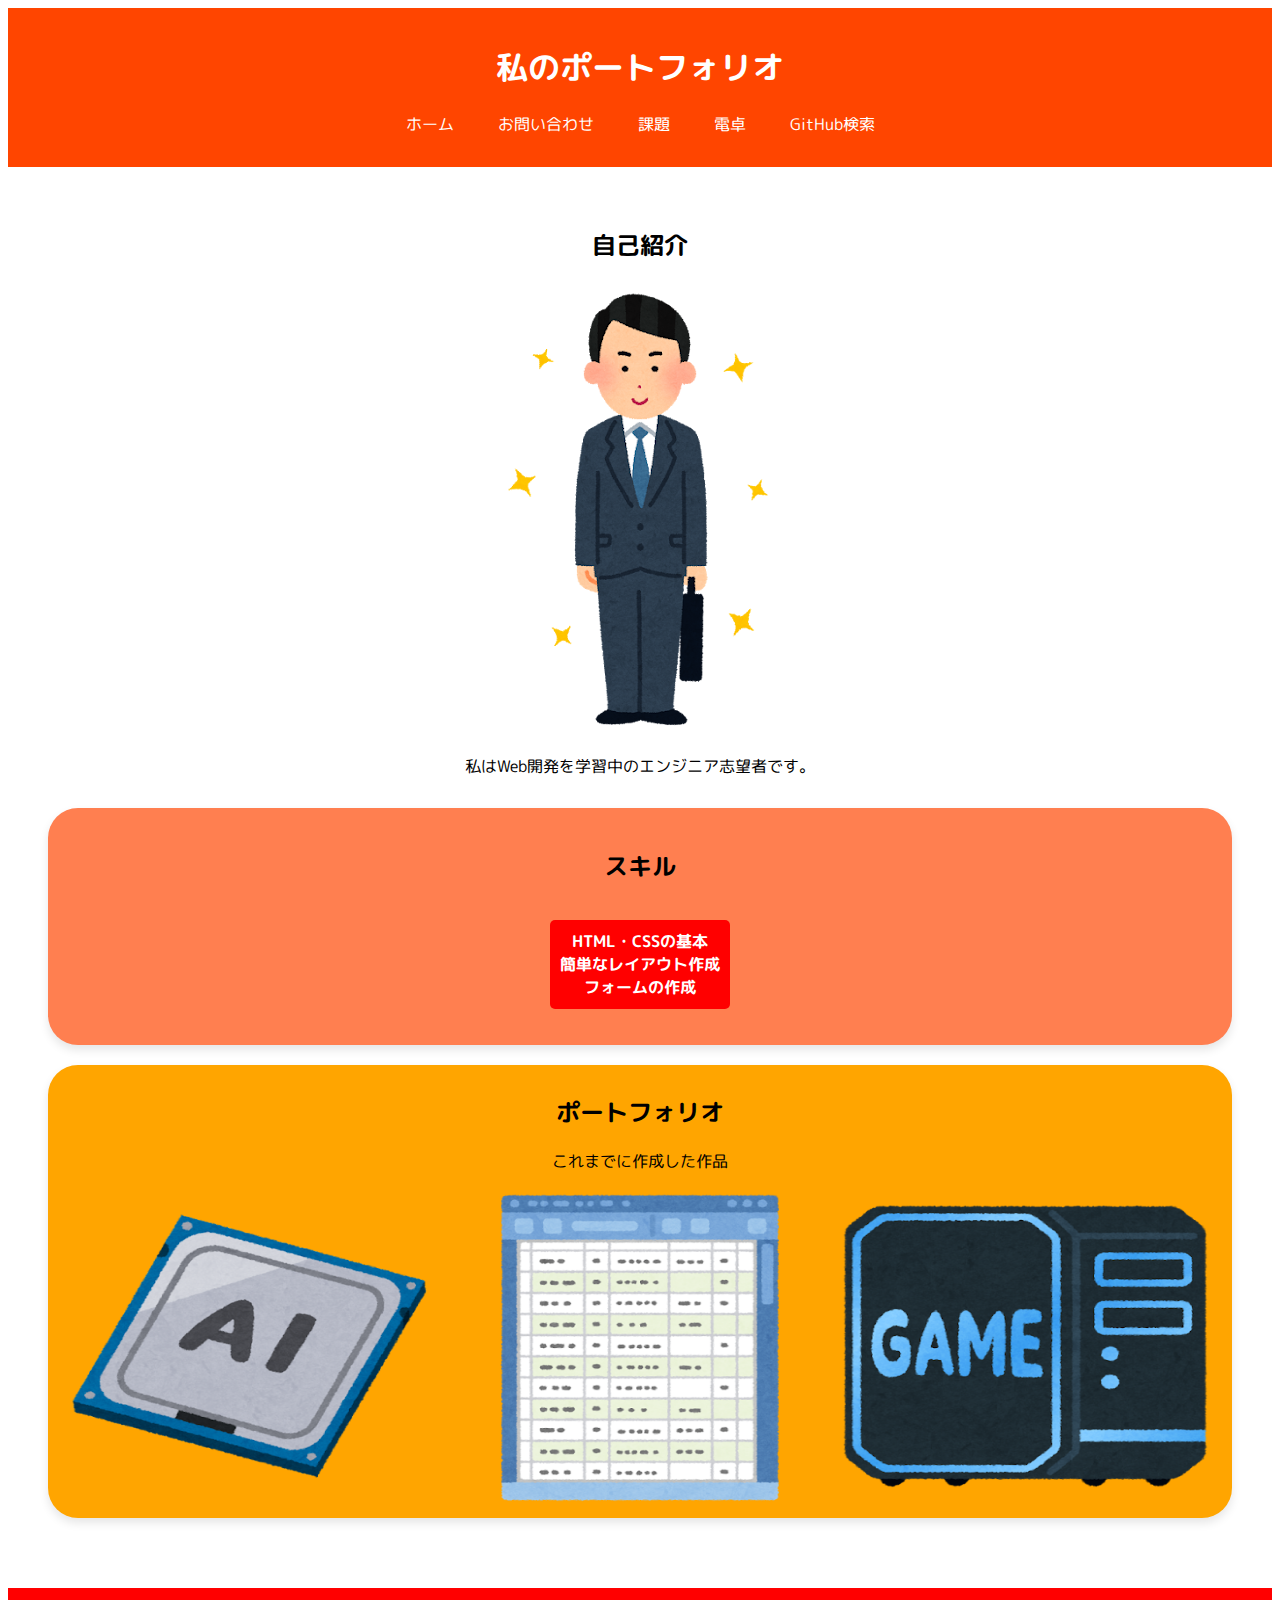
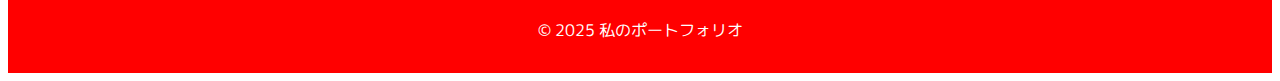
<file: index.html>
<!DOCTYPE html>
<html lang="ja">
<head>
    <meta charset="UTF-8">
    <meta name="viewport" content="width=device-width, initial-scale=1.0">
    <title>ポートフォリオ</title>
    <link rel="stylesheet" href="start-folder/CSS/style.css">
</head>
<body>
    <header>
        <h1>私のポートフォリオ</h1>
        <nav>
            <ul class="nav_list">
            <li><a href="index.html">ホーム</a></li>
            <li><a href="start-folder/contact.html">お問い合わせ</a></li>
            <li><a href="start-folder/work.html">課題</a></li>
            <li><a href="start-folder/calculate.html">電卓</a></li>
            <li><a href="start-folder/githubsearch.html">GitHub検索</a></li>
            </ul>
        </nav>
    </header>
    <main>
        <section class="introduction">
            <h2>自己紹介</h2>
            <img src="start-folder/img/human.png" alt="プロフィール写真" class="profile-img">
            <p>私はWeb開発を学習中のエンジニア志望者です。</p>
        </section>
        <section class="skills">
            <h2>スキル</h2>
            <ul class="skill-list">
                <li>HTML・CSSの基本</li>
                <li>簡単なレイアウト作成</li>
                <li>フォームの作成</li>
            </ul>
        </section>
        <section class="portfolio">
            <h2>ポートフォリオ</h2>
            <p>これまでに作成した作品</p>
            <div class="my-work">
                <img src="start-folder/img/work1.png" alt="作品1">
                <img src="start-folder/img/work2.png" alt="作品2">
                <img src="start-folder/img/work3.png" alt="作品3">
            </div>
        </section>
    </main>
    <footer>
        <p>&copy; 2025 私のポートフォリオ</p>
    </footer>
</body>
</html>
</file>
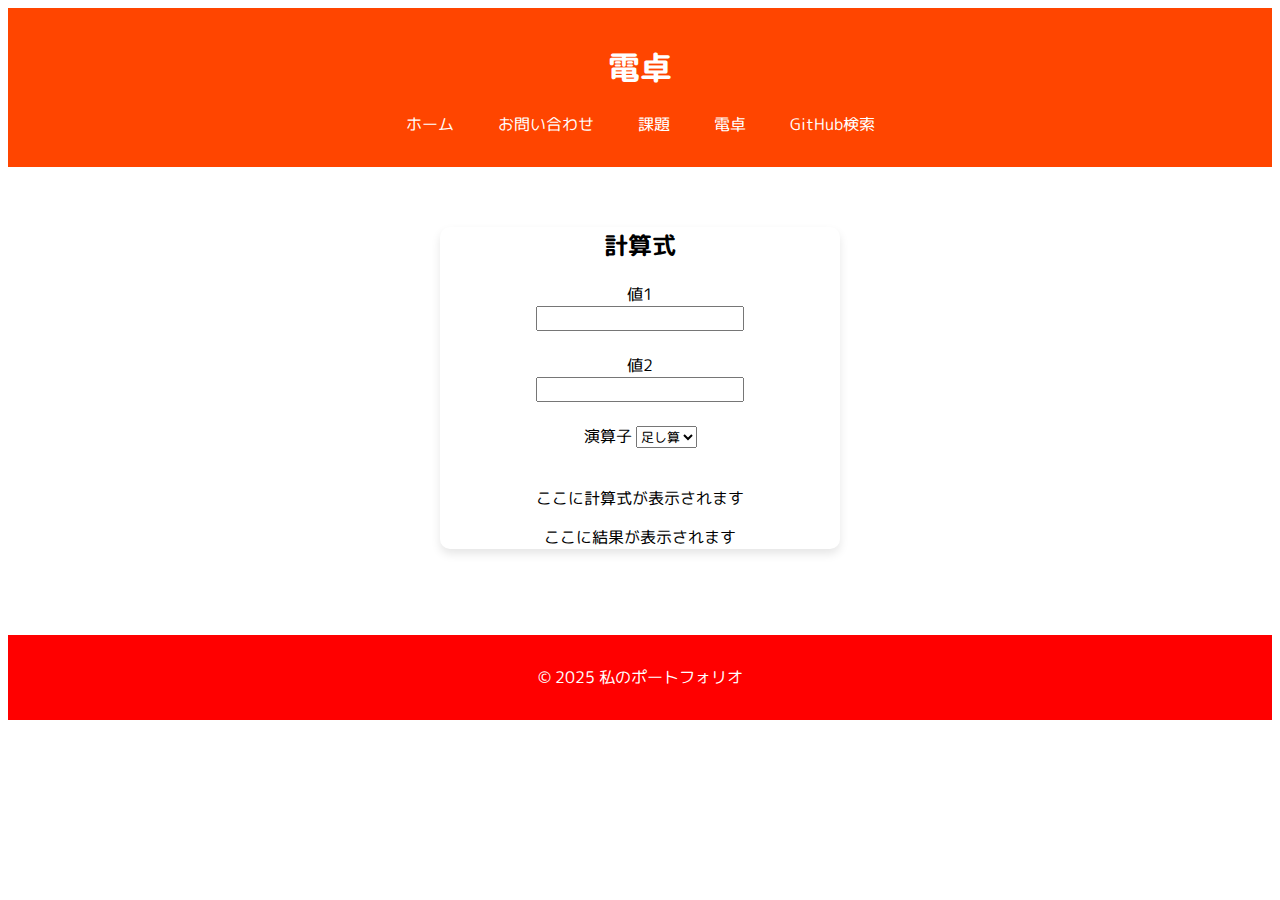
<file: start-folder/calculate.html>
<!DOCTYPE html>
<html lang="ja">
<head>
    <meta charset="UTF-8">
    <meta name="viewport" content="width=device-width, initial-scale=1.0">
    <title>電卓</title>
    <link rel="stylesheet" href="CSS/style.css">
</head>

<body>
    <header>
        <h1>電卓</h1>
        <nav>
            <ul class="nav_list">
                <li><a href="../index.html">ホーム</a></li>
                <li><a href="contact.html">お問い合わせ</a></li>
                <li><a href="work.html">課題</a></li>
                <li><a href="calculate.html">電卓</a></li>
                <li><a href="githubsearch.html">GitHub検索</a></li>
            </ul>
        </nav>
    </header>
    <main>
        <section class="contact-form">
            <h2>計算式</h2>
            <form id="calcform" action="#" method="POST">
                <label for="value1">値1</label>
                <input type="number" id="value1"><br>

                <label for="value2">値2</label>
                <input type="number" id="value2"><br>

                <label for="choice">演算子</label>
                <select name="choice" id="choice">
                    <option value="addition">足し算</option>
                    <option value="subtraction">引き算</option>
                    <option value="multiplication">掛け算</option>
                    <option value="division">割り算</option>
                </select><br><br>
            </form>
            <p id="formula">ここに計算式が表示されます</p>
            <p id="result">ここに結果が表示されます</p>
        </section>
    </main>
    <footer>
        <p>&copy; 2025 私のポートフォリオ</p>
    </footer>
    <script src="JavaScript/calculate.js"></script>
    
</body>
</html>
</file>
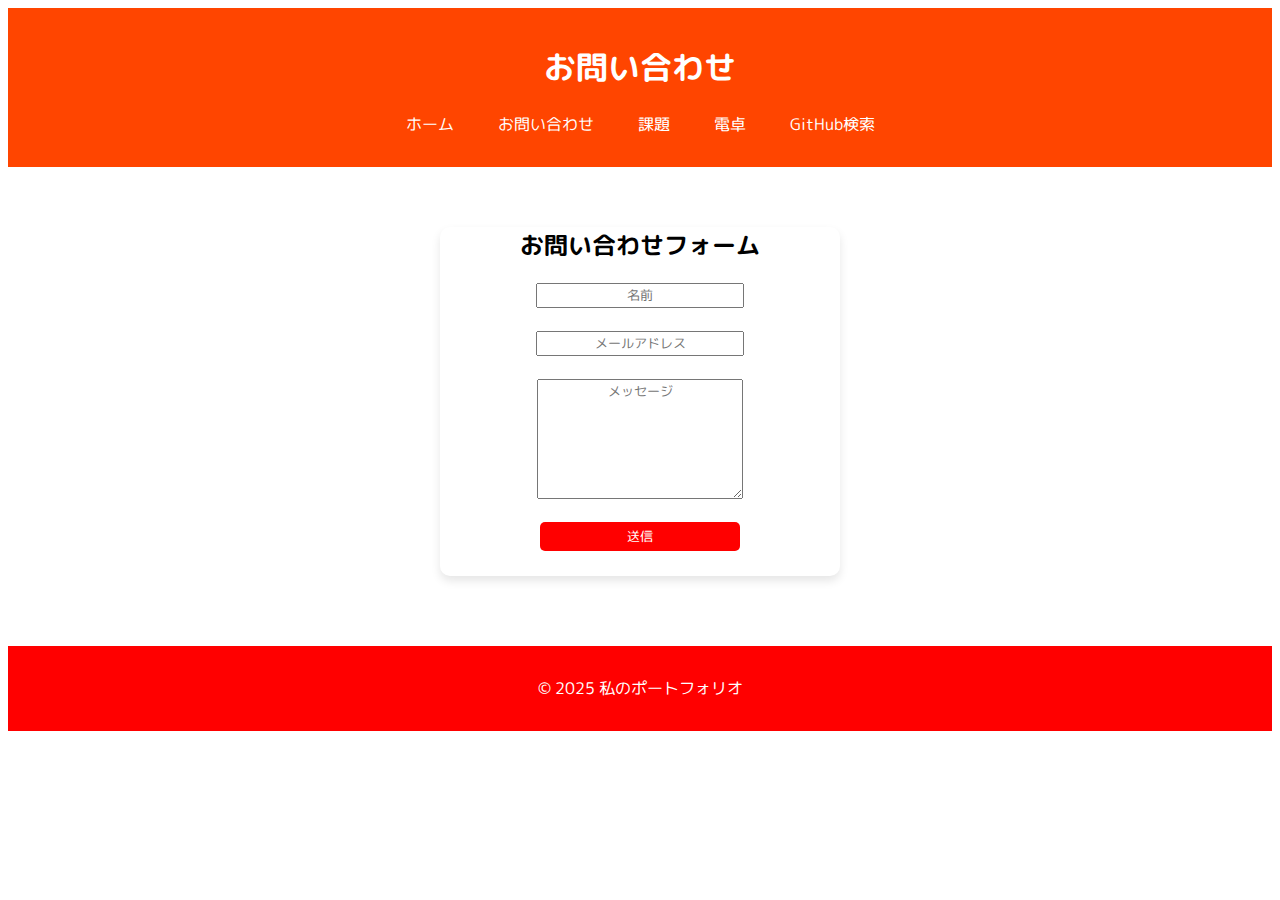
<file: start-folder/contact.html>
<!DOCTYPE html>
<html lang="ja">
<head>
    <meta charset="UTF-8">
    <meta name="viewport" content="width=device-width, initial-scale=1.0">
    <title>お問い合わせ</title>
    <link rel="stylesheet" href="CSS/style.css">
</head>
<body>
    <header>
        <h1>お問い合わせ</h1>
        <nav>
            <ul class="nav_list">
            <li><a href="../index.html">ホーム</a></li>
            <li><a href="contact.html">お問い合わせ</a></li>
            <li><a href="work.html">課題</a></li>
            <li><a href="calculate.html">電卓</a></li>
            <li><a href="githubsearch.html">GitHub検索</a></li>
            </ul>
        </nav>
    </header>
    <main>
        <section class="contact-form">
            <h2>お問い合わせフォーム</h2>
            <form action="#" method="POST">
                <input type="text" name="username" placeholder="名前"><br>
                <input type="email" name="email" placeholder="メールアドレス"><br>
                <textarea name="message" rows="6" placeholder="メッセージ"></textarea><br>
                <button type="submit">送信</button>
            </form>
        </section>
    </main>
    <footer>
        <p>&copy; 2025 私のポートフォリオ</p>
    </footer>
    
</body>
</html>
</file>
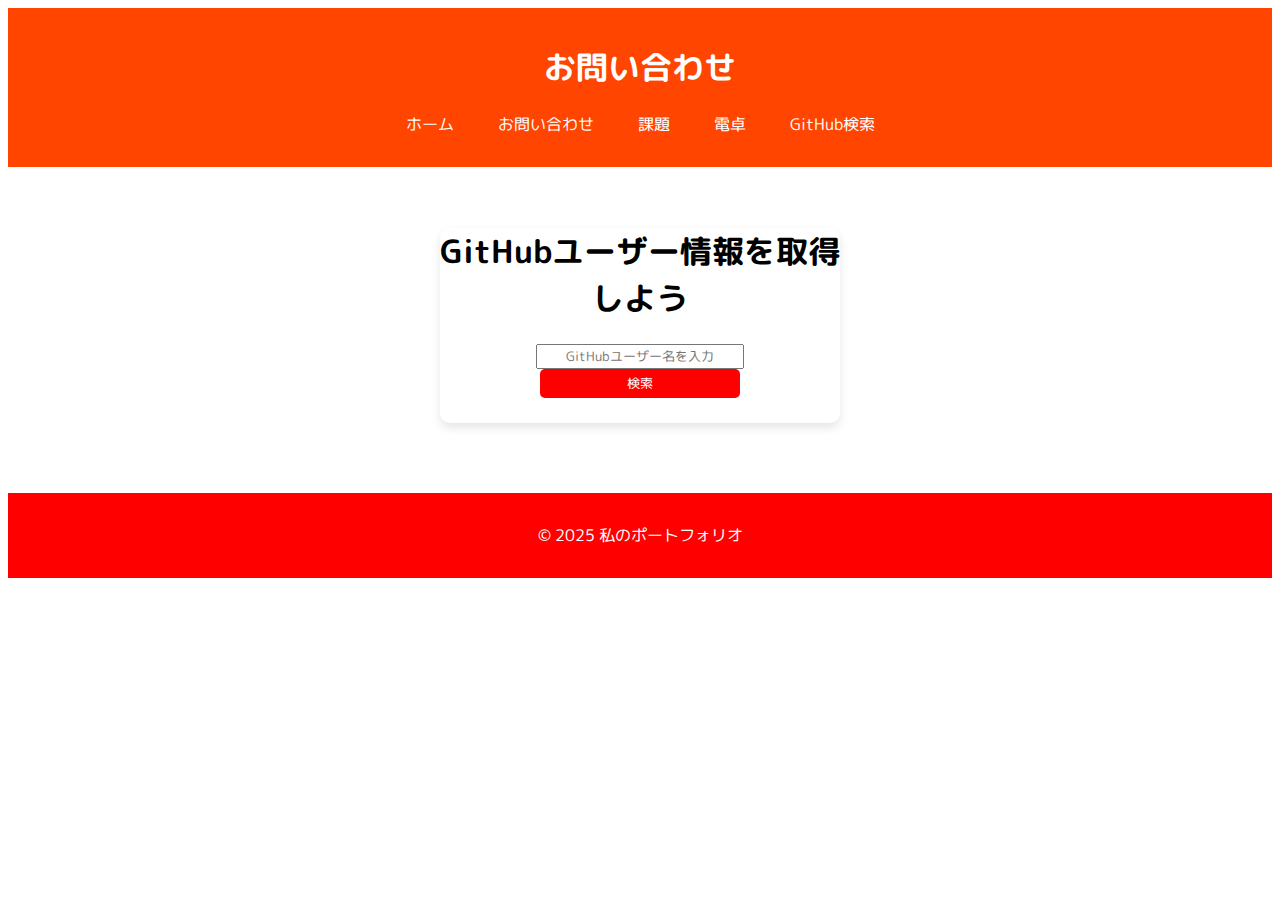
<file: start-folder/githubsearch.html>
<!DOCTYPE html>
<html lang="ja">

    <head>
        <meta charset="UTF-8">
        <meta name="viewport" content="width=device-width, initial-scale=1.0">
        <title>お問い合わせ</title>
        <link rel="stylesheet" href="CSS/style.css">
    </head>
    <body>
        <header>
            <h1>お問い合わせ</h1>
            <nav>
                <ul class="nav_list">
                <li><a href="../index.html">ホーム</a></li>
                <li><a href="contact.html">お問い合わせ</a></li>
                <li><a href="work.html">課題</a></li>
                <li><a href="calculate.html">電卓</a></li>
                <li><a href="githubsearch.html">GitHub検索</a></li>
                </ul>
            </nav>
        </header>
        <main>
            <section class="contact-form">
                <h1>GitHubユーザー情報を取得しよう</h1>
                <input type="text" id="username" placeholder="GitHubユーザー名を入力" />
                <button id="searchBtn">検索</button>
                <div id="result"></div>
                <script src="../start-folder/JavaScript/githubsearch.js"></script>
            </section>
        </main>
        <footer>
            <p>&copy; 2025 私のポートフォリオ</p>
        </footer>
    
    </body>
</html>
</file>
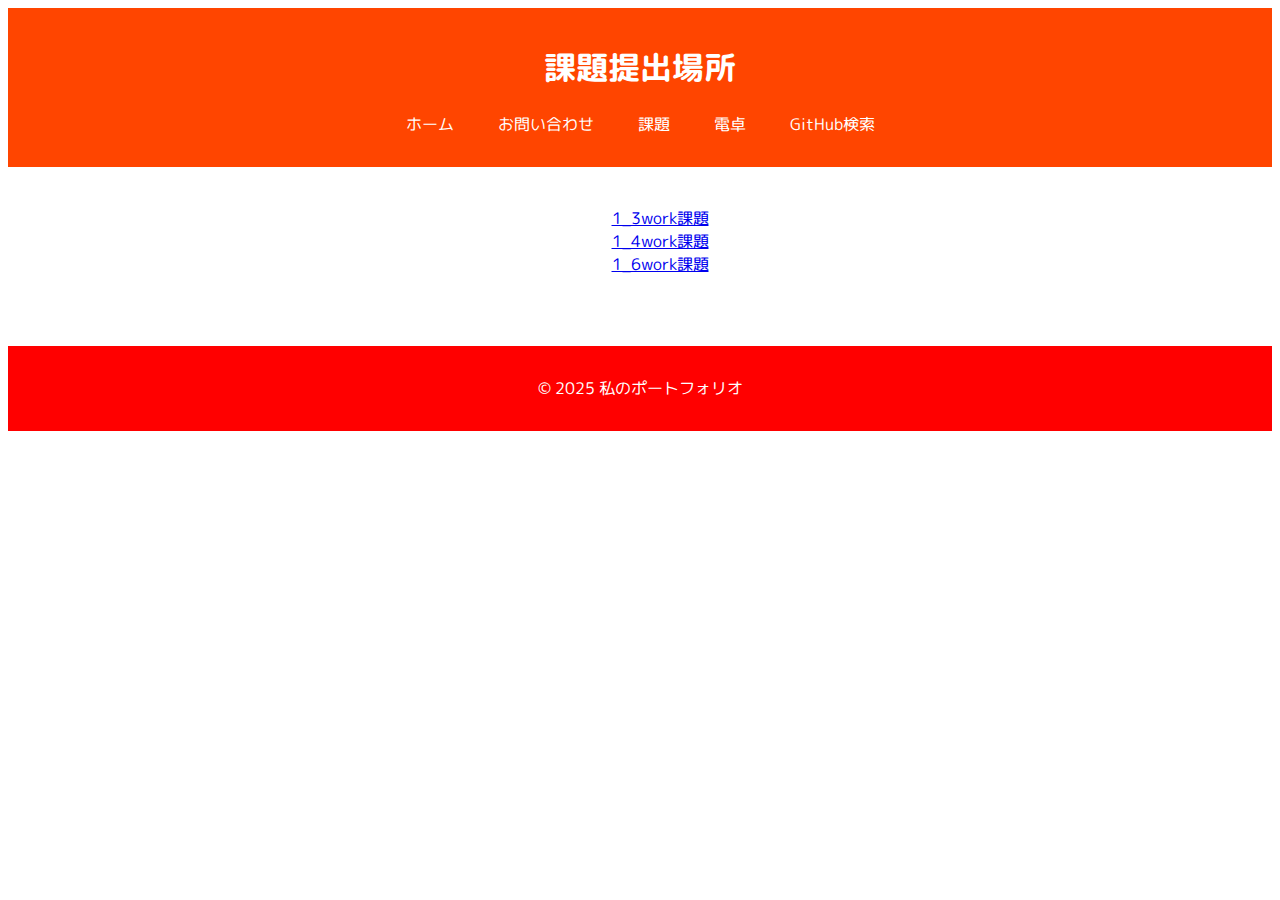
<file: start-folder/work.html>
<!DOCTYPE html>
<html lang="ja">

<head>
    <meta charset="UTF-8">
    <meta name="viewport" content="width=device-width, initial-scale=1.0">
    <title>お問い合わせ</title>
    <link rel="stylesheet" href="CSS/style.css">
    <style>
        .work-list {
            margin: auto;
            list-style: none;
        }
    </style>
</head>

<body>
    <header>
        <h1>課題提出場所</h1>
        <nav>
            <ul class="nav_list">
                <li><a href="../index.html">ホーム</a></li>
                <li><a href="contact.html">お問い合わせ</a></li>
                <li><a href="work.html">課題</a></li>
                <li><a href="calculate.html">電卓</a></li>
                <li><a href="githubsearch.html">GitHub検索</a></li>
            </ul>
        </nav>
    </header>
    <main>
        <section>
            <ul class="work-list">
                <li><a href="JavaScriptWork/Work_1_3/1_3.html">1_3work課題</a></li>
                <li><a href="JavaScriptWork/Work_1_3/Work_1_4/1_4.html">1_4work課題</a></li>
                <li><a href="JavaScriptWork/Work_1_3/Work_1_6/1_6.html">1_6work課題</a></li>
            </ul>
        </section>
    </main>
    <footer>
        <p>&copy; 2025 私のポートフォリオ</p>
    </footer>
    
</body>
</html>
</file>
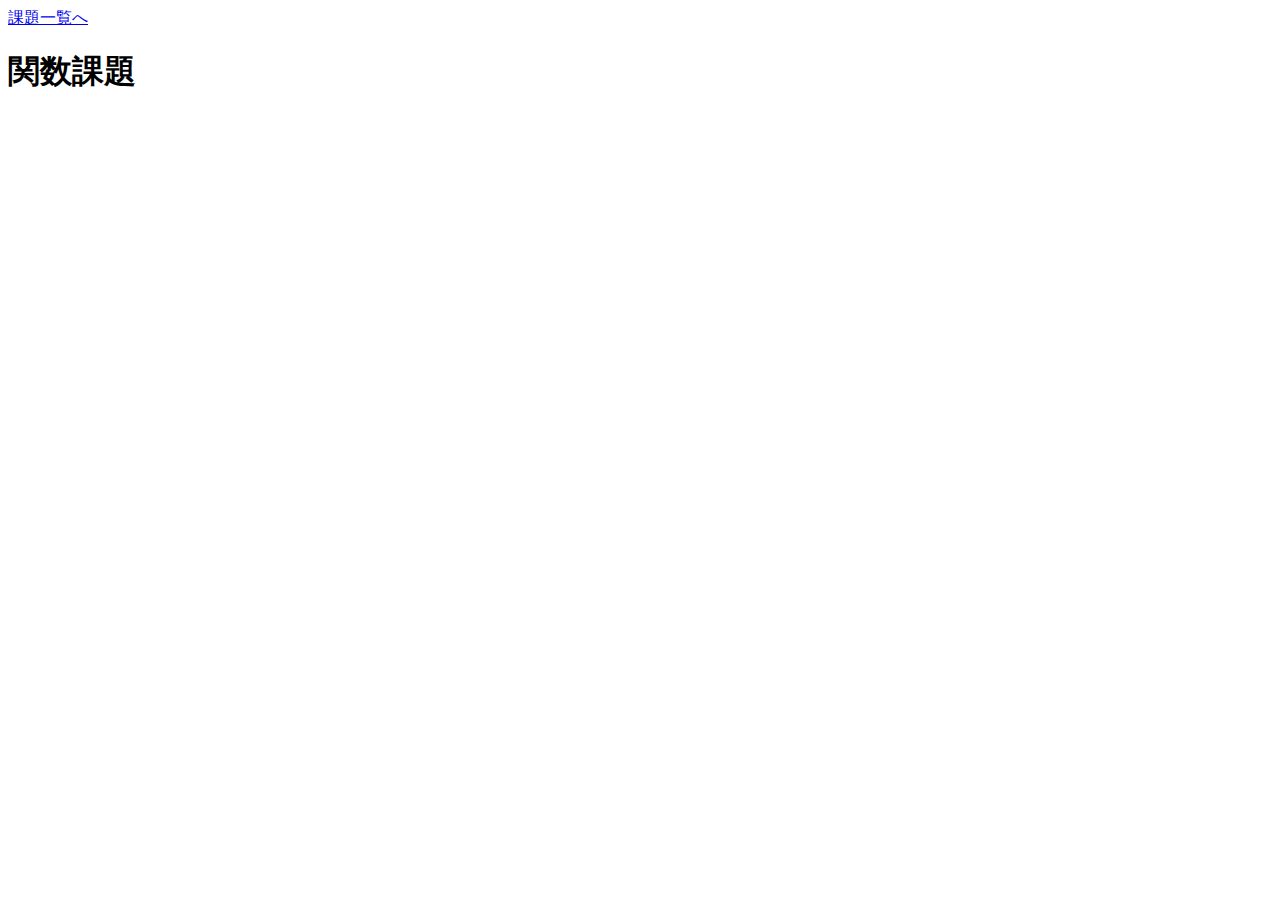
<file: start-folder/JavaScriptWork/Work_1_3/1_3.html>
<!DOCTYPE html>
<html lang="ja">
<head>
    <meta charset="UTF-8">
    <meta name="viewport" content="width=device-width, initial-scale=1.0">
    <title>関数課題</title>
</head>
<body>
    <a href="../../work.html">課題一覧へ</a>
    <h1>関数課題</h1>
    <script src="1_3.js"></script>
</body>
</html>
</file>
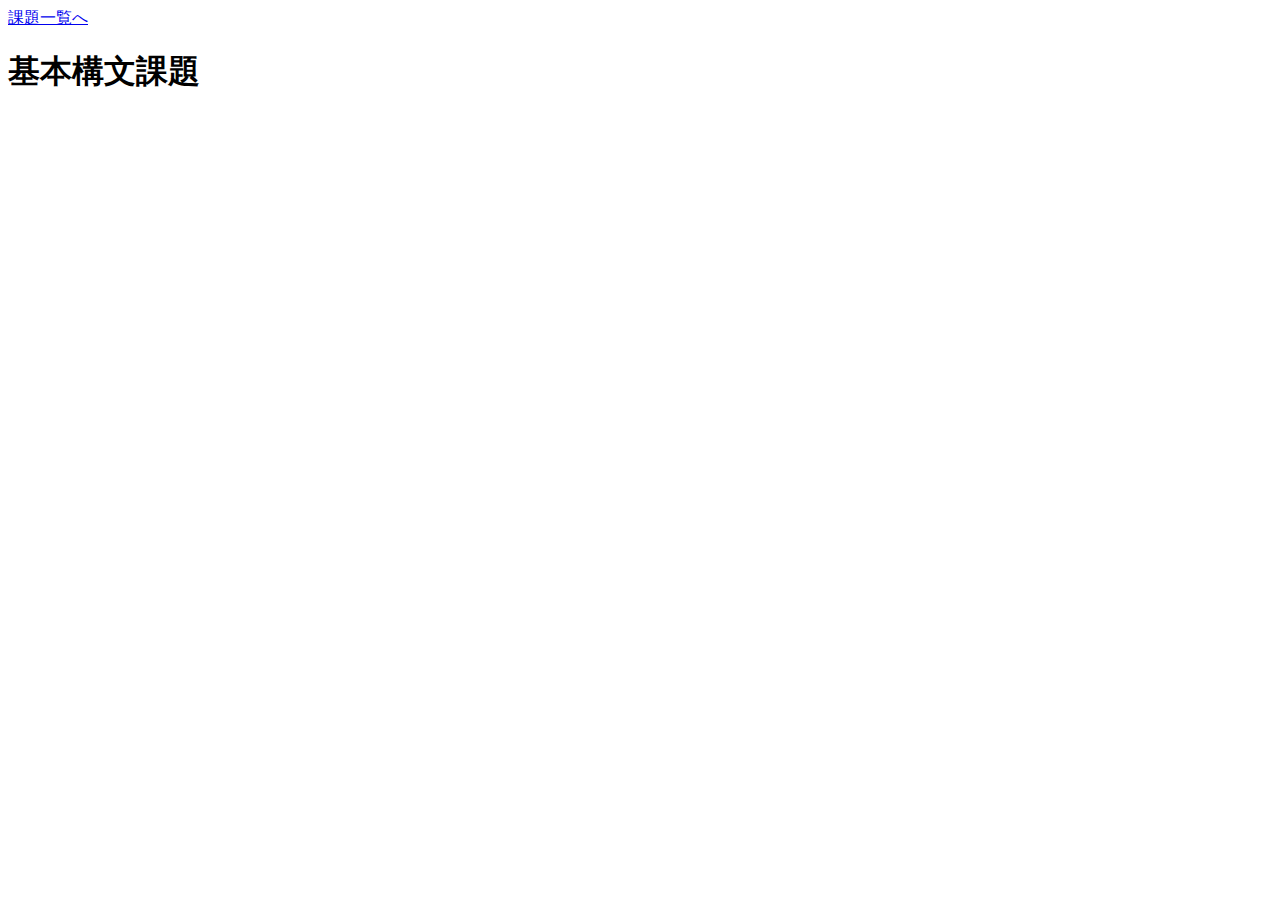
<file: start-folder/JavaScriptWork/Work_1_3/Work_1_4/1_4.html>
<!DOCTYPE html>
<html lang="ja">
<head>
    <meta charset="UTF-8">
    <meta name="viewport" content="width=device-width, initial-scale=1.0">
    <title>基本構文課題</title>
</head>
<body>
    <a href="../../../work.html">課題一覧へ</a>
    <h1>基本構文課題</h1>
    <script src="1_4.js"></script>
</body>
</html>
</file>
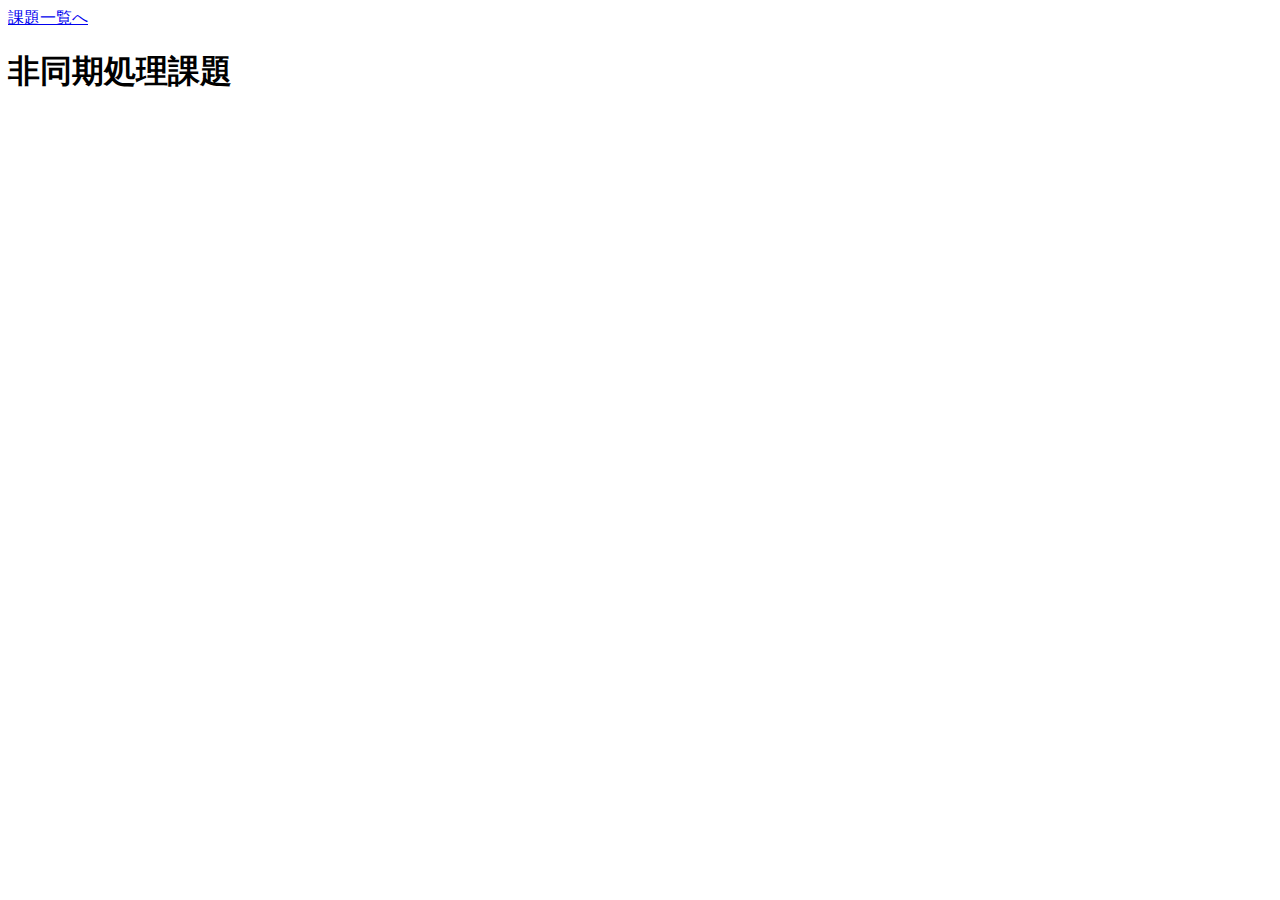
<file: start-folder/JavaScriptWork/Work_1_3/Work_1_6/1_6.html>
<!DOCTYPE html>
<html lang="ja">
<head>
    <meta charset="UTF-8">
    <meta name="viewport" content="width=device-width, initial-scale=1.0">
    <title>関数課題</title>
</head>
<body>
    <a href="../../../work.html">課題一覧へ</a>
    <h1>非同期処理課題</h1>
    <script src="1_6.js"></script>
</body>
</html>
</file>
<file: start-folder/CSS/style.css>
@import url('https://fonts.googleapis.com/css2?family=M+PLUS+Rounded+1c&display=swap');
*{
    font-family: "M PLUS Rounded 1c", sans-serif;
}

header {
    background-color: #ff4500;
    color: white;
    padding: 15px 0;
    text-align: center;
}

.nav_list {
    list-style: none;
    padding: 0;
    text-align: center;
}

.nav_list li {
    display: inline;
    margin: 0 20px;
}

.nav_list li a {
    color: white;
    text-decoration: none;
    text-align: center;
}

main {
    padding: 40px;
    text-align: center;
}

.skills {
    background-color: #ff7f50;
    padding: 20px;
    border-radius: 30px;
    margin-top: 30px;
    box-shadow: 0px 5px 10px rgba(0, 0, 0, 0.1);
}

.skill-list {
    list-style: none;
    font-weight: bold;
    color: white;
}

.skill-list {
    background: #ff0000;
    color: white;
    padding: 10px;
    border-radius: 5px;
    display: inline-table;
}

.portfolio {
    background-color: #ffa500;
    padding: 10px;
    border-radius: 30px;
    margin-top: 20px;
    box-shadow: 0px 5px 10px rgba(0, 0, 0, 0.1);
}

.portfolio p {
    margin-bottom: 15px;
}
.my-work {
    display: flex;
}

.my-work img {
    width: 400px;
    height: 320px;
}

.contact-form {
    max-width: 400px;
    margin: auto;
    border-radius: 10px;
    box-shadow: 0px 5px 10px rgba(0, 0, 0, 0.1);
}

input, textarea {
    display: block;
    text-align: center;
    margin: auto;
    width: 200px;
}

button {
    width: 200px;
    margin-bottom: 25px;
    background-color: #ff0000;
    color: white;
    padding: 5px;
    border: none;
    border-radius: 5px;
    cursor: pointer;
}

footer {
    text-align: center;
    padding: 15px;
    background-color: #ff0000;
    color: white;
    margin-top: 30px;
}
</file>
